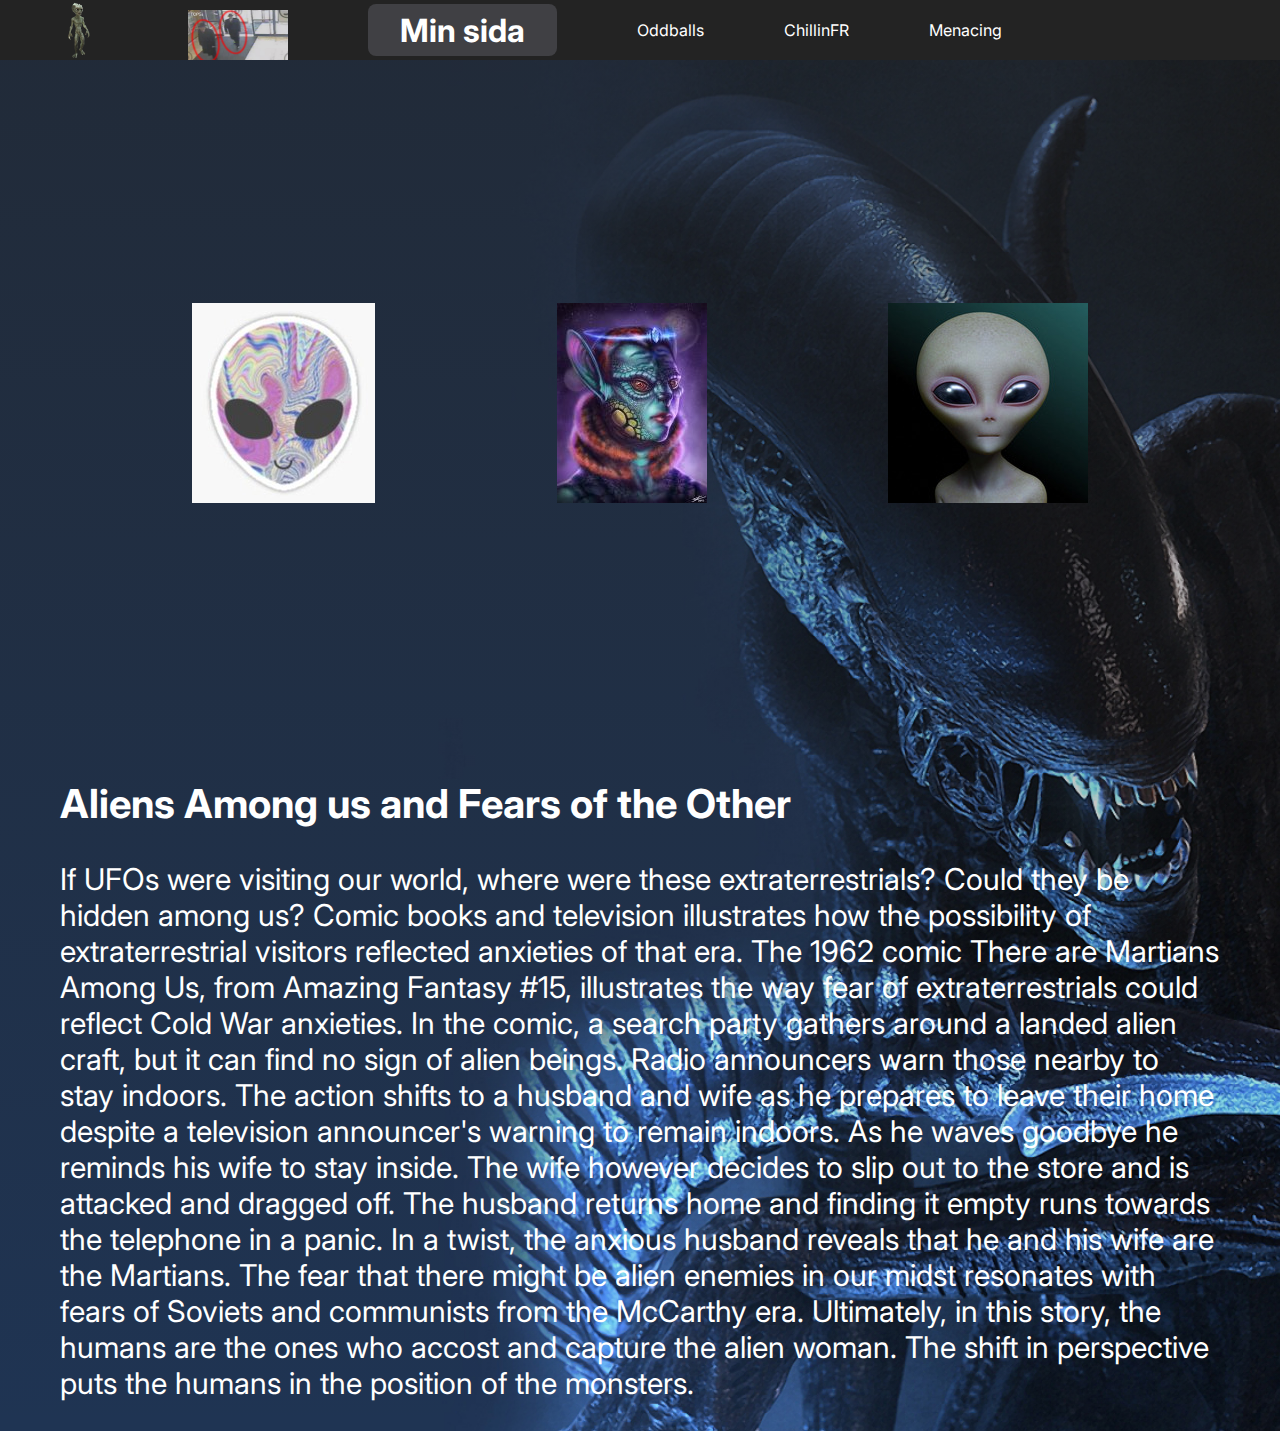
<file: project 2/CillinFR.html>
<!DOCTYPE html>
<html lang="en">
<head>
    <link rel="stylesheet" href="style.css">
    <meta charset="UTF-8">
    <meta name="viewport" content="width=device-width, initial-scale=1.0">
    <title>Aliens</title>
    <link rel="preconnect" href="https://fonts.googleapis.com">
<link rel="preconnect" href="https://fonts.gstatic.com" crossorigin>
<link href="https://fonts.googleapis.com/css2?family=Inter:wght@100..900&family=Joti+One&display=swap" rel="stylesheet">
</head>
<body>

    <nav class="index__nav">
        <img class="nav__img nav__img--1" src="img/Alien.png">
        <img class="nav__img nav__img--2" src="img/HiddenAliens.jpg">
        <h1 class="nav__heading">
            <a href="Projectw.html">Min sida</a>
        </h1>
        <ul class="nav__links">
            <li class="nav__link">
                <a href="oddballs.html">Oddballs</a>
            </li>
            <li class=nav__link>ChillinFR</li>
            <li class=nav__link>Menacing</li>
        </ul>
    </nav>
    <main class="index__main ChillinFR-main">
        <article class="index__article ChillinFR-img">
            <img src="img/chillin (2).jpg">
            <img src="img/chilin.jpg">

            <img src="img/chillin.jpg">
        </article>
        <article class="index__article ChillinFR-row">
            <h2>Aliens Among us and Fears of the Other</h2>
            <p>If UFOs were visiting our world, where were these extraterrestrials? Could they be hidden among us? Comic books and television illustrates how the possibility of extraterrestrial visitors reflected anxieties of that era.
            The 1962 comic There are Martians Among Us, from Amazing Fantasy #15, illustrates the way fear of extraterrestrials could reflect Cold War anxieties. In the comic, a search party gathers around a landed alien craft, but it can find no sign of alien beings. Radio announcers warn those nearby to stay indoors. The action shifts to a husband and wife as he prepares to leave their home despite a television announcer's warning to remain indoors. As he waves goodbye he reminds his wife to stay inside. The wife however decides to slip out to the store and is attacked and dragged off. The husband returns home and finding it empty runs towards the telephone in a panic. In a twist, the anxious husband reveals that he and his wife are the Martians.
            The fear that there might be alien enemies in our midst resonates with fears of Soviets and communists from the McCarthy era. Ultimately, in this story, the humans are the ones who accost and capture the alien woman. The shift in perspective puts the humans in the position of the monsters.</p>
        </article>
       
        
            
               
    </main>
</body>
</html>
</file>
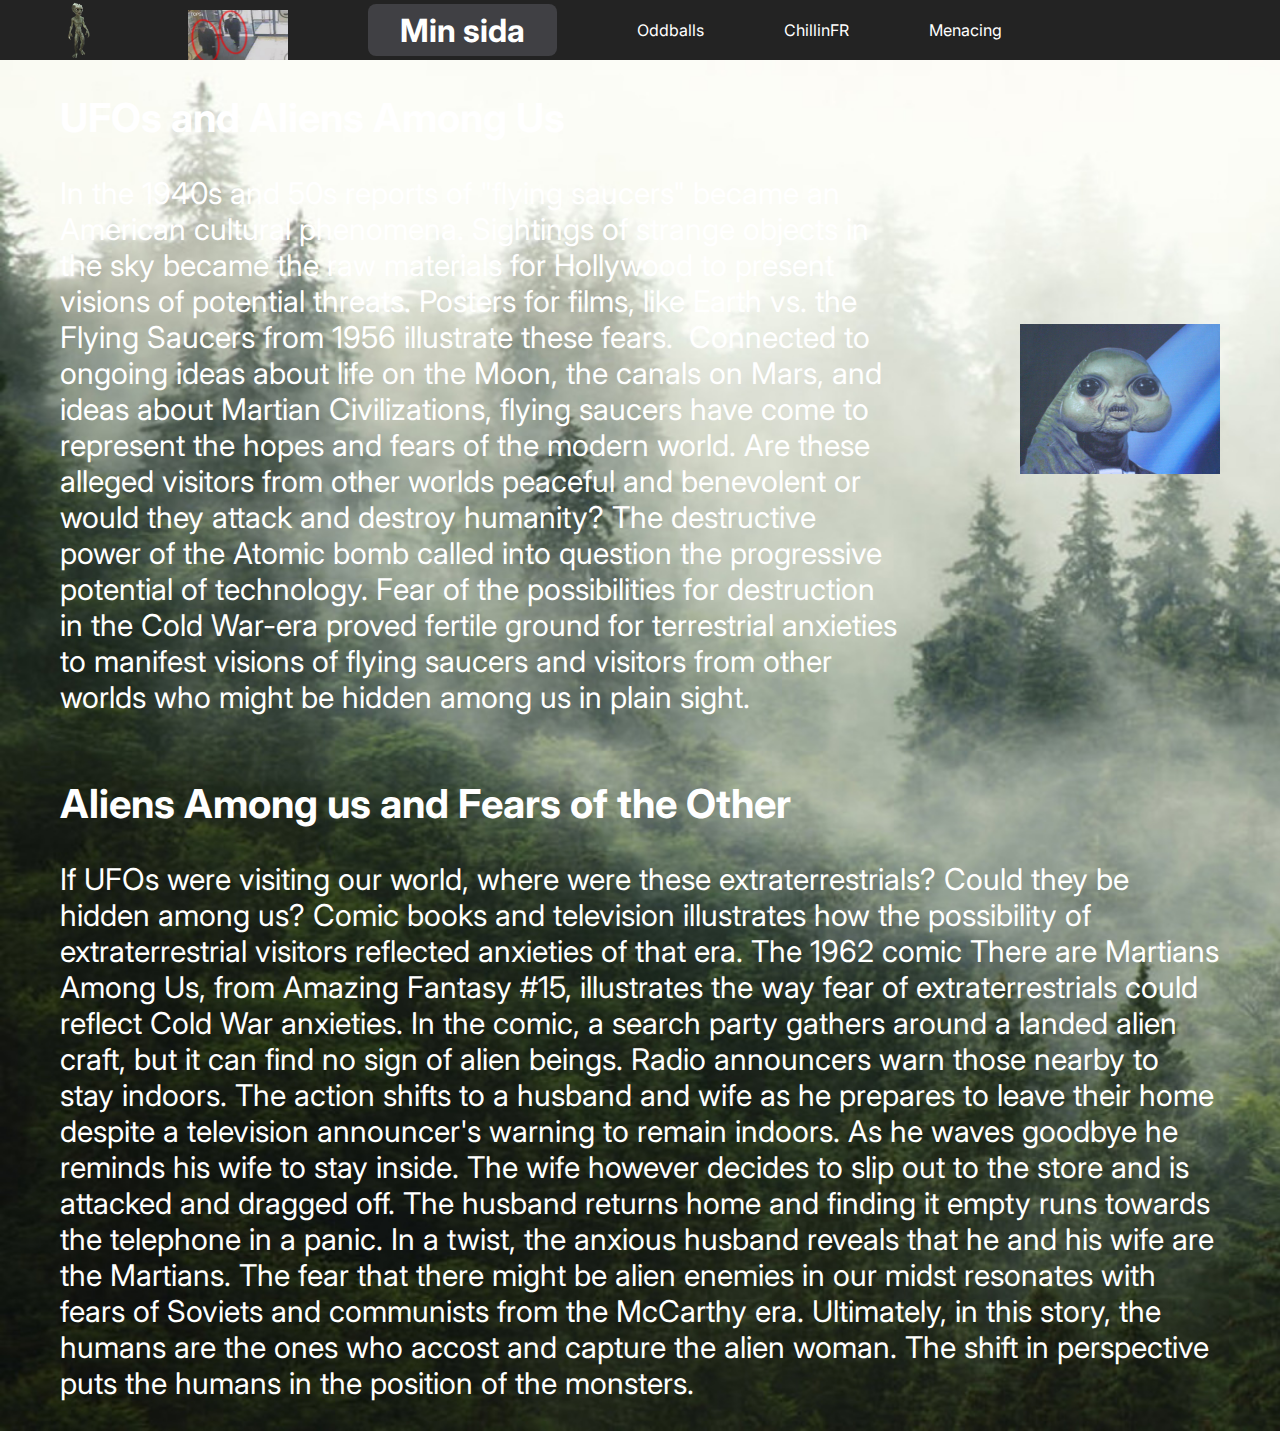
<file: project 2/oddballs.html>
<!DOCTYPE html>
<html lang="en">
<head>
    <link rel="preconnect" href="https://fonts.googleapis.com">
    <link rel="preconnect" href="https://fonts.gstatic.com" crossorigin>
    <link href="https://fonts.googleapis.com/css2?family=Inter:wght@100..900&family=Joti+One&display=swap" rel="stylesheet">
    <link rel="stylesheet" href="style.css">
    <meta charset="UTF-8">
    <meta name="viewport" content="width=device-width, initial-scale=1.0">
    <title>Oddballs</title>
</head>
<body>
    <nav class="index__nav">
        <img class="nav__img nav__img--1" src="img/Alien.png">
        <img class="nav__img nav__img--2" src="img/HiddenAliens.jpg">
        <a href="Projectw.html"> 
        <h1 class="nav__heading">Min sida </h1>
    </a>
        <ul class="nav__links">
            <li class="nav__link">
                <a href="oddballs.html">Oddballs</a>
            </li>
            <li class=nav__link>
                <a href="CillinFR.html">ChillinFR</a>
            </li>
            <li class=nav__link>Menacing</li>
        </ul>
    </nav>

    <main class="oddballs__main">
        <article class="index__article">
        <h2>UFOs and Aliens Among Us</h2>
        <p>In the 1940s and 50s reports of "flying saucers" became an American cultural phenomena. Sightings of strange objects in the sky became the raw materials for Hollywood to present visions of potential threats. Posters for films, like Earth vs. the Flying Saucers from 1956 illustrate these fears.  Connected to ongoing ideas about life on the Moon, the canals on Mars, and ideas about Martian Civilizations, flying saucers have come to represent the hopes and fears of the modern world.
            Are these alleged visitors from other worlds peaceful and benevolent or would they attack and destroy humanity? The destructive power of the Atomic bomb called into question the progressive potential of technology. Fear of the possibilities for destruction in the Cold War-era proved fertile ground for terrestrial anxieties to manifest visions of flying saucers and visitors from other worlds who might be hidden among us in plain sight.</p>
        </article>
        <article class="index__article odd-row">
        <h2>Aliens Among us and Fears of the Other</h2>
        <p>If UFOs were visiting our world, where were these extraterrestrials? Could they be hidden among us? Comic books and television illustrates how the possibility of extraterrestrial visitors reflected anxieties of that era.
            The 1962 comic There are Martians Among Us, from Amazing Fantasy #15, illustrates the way fear of extraterrestrials could reflect Cold War anxieties. In the comic, a search party gathers around a landed alien craft, but it can find no sign of alien beings. Radio announcers warn those nearby to stay indoors. The action shifts to a husband and wife as he prepares to leave their home despite a television announcer's warning to remain indoors. As he waves goodbye he reminds his wife to stay inside. The wife however decides to slip out to the store and is attacked and dragged off. The husband returns home and finding it empty runs towards the telephone in a panic. In a twist, the anxious husband reveals that he and his wife are the Martians.
            The fear that there might be alien enemies in our midst resonates with fears of Soviets and communists from the McCarthy era. Ultimately, in this story, the humans are the ones who accost and capture the alien woman. The shift in perspective puts the humans in the position of the monsters.</p>
         </article>
         <article class="index__article odd-img"> <img src="img/odd.jpg"></article>

    </main>
</body>
</html>
</file>
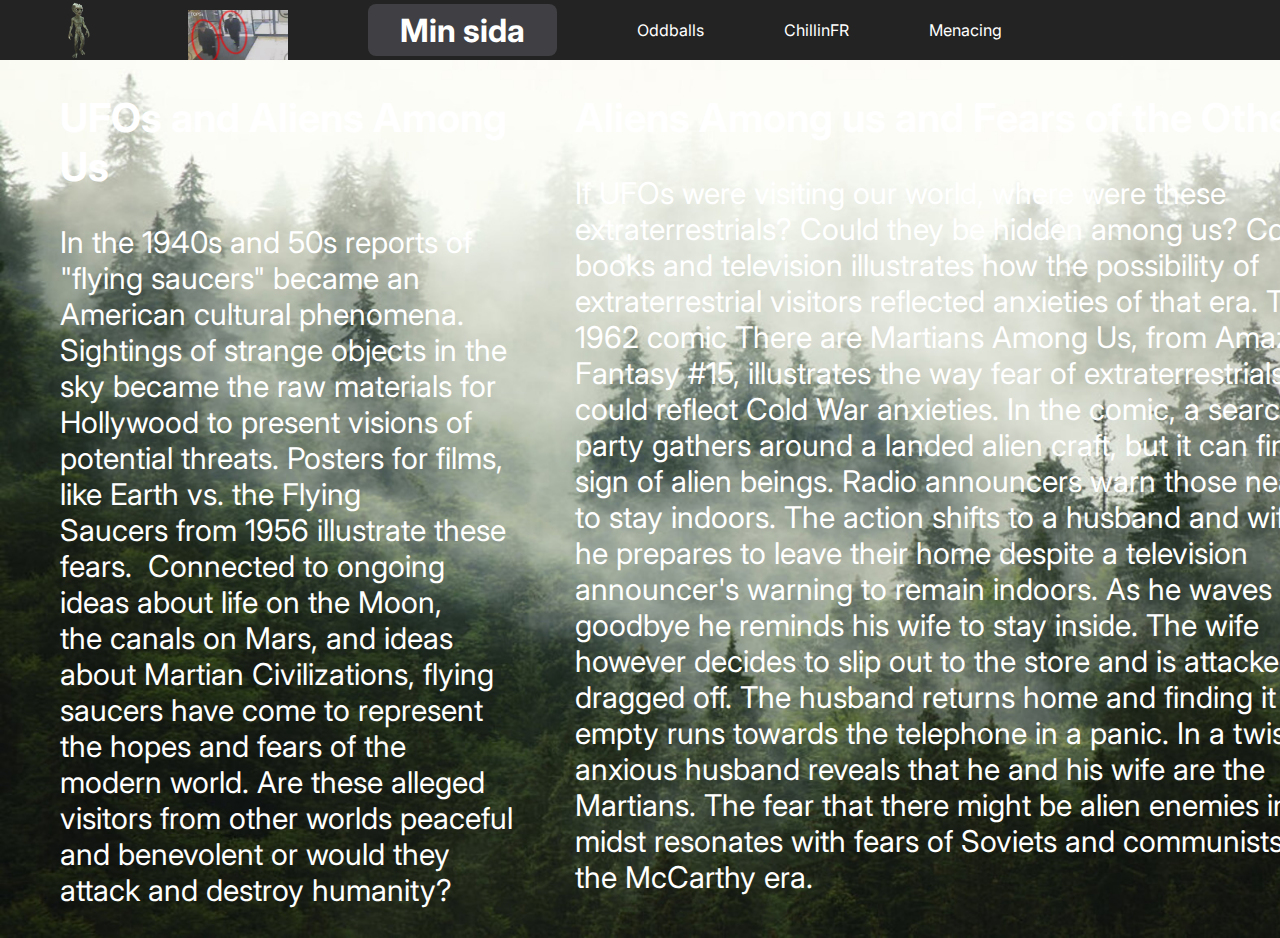
<file: project 2/Projectw.html>
<!DOCTYPE html>
<html lang="en">
<head>
    <link rel="stylesheet" href="style.css">
    <meta charset="UTF-8">
    <meta name="viewport" content="width=device-width, initial-scale=1.0">
    <title>Aliens</title>
    <link rel="preconnect" href="https://fonts.googleapis.com">
<link rel="preconnect" href="https://fonts.gstatic.com" crossorigin>
<link href="https://fonts.googleapis.com/css2?family=Inter:wght@100..900&family=Joti+One&display=swap" rel="stylesheet">
</head>
<body>

    <nav class="index__nav">
        <img class="nav__img nav__img--1" src="img/Alien.png" alt="">
        <img class="nav__img nav__img--2" src="img/HiddenAliens.jpg" alt="">
        <h1 class="nav__heading">Min sida</h1>
        <ul class="nav__links">
            <li class="nav__link">
                <a href="oddballs.html">Oddballs</a>
            </li>
            <li class=nav__link>
                <a href="CillinFR.html">ChillinFR</a>
            </li>
            <li class=nav__link>Menacing</li>
        </ul>
    </nav>
    <main class="index__main">
        <article class="index__article">
            <h2>UFOs and Aliens Among Us</h2>
        <p>In the 1940s and 50s reports of "flying saucers" became an American cultural phenomena. Sightings of strange objects in the sky became the raw materials for Hollywood to present visions of potential threats. Posters for films, like Earth vs. the Flying Saucers from 1956 illustrate these fears.  Connected to ongoing ideas about life on the Moon, the canals on Mars, and ideas about Martian Civilizations, flying saucers have come to represent the hopes and fears of the modern world.
            Are these alleged visitors from other worlds peaceful and benevolent or would they attack and destroy humanity?</p>
        </article>
        <article class="index__article"><h2>Aliens Among us and Fears of the Other</h2>
            <p>If UFOs were visiting our world, where were these extraterrestrials? Could they be hidden among us? Comic books and television illustrates how the possibility of extraterrestrial visitors reflected anxieties of that era.
                The 1962 comic There are Martians Among Us, from Amazing Fantasy #15, illustrates the way fear of extraterrestrials could reflect Cold War anxieties. In the comic, a search party gathers around a landed alien craft, but it can find no sign of alien beings. Radio announcers warn those nearby to stay indoors. The action shifts to a husband and wife as he prepares to leave their home despite a television announcer's warning to remain indoors. As he waves goodbye he reminds his wife to stay inside. The wife however decides to slip out to the store and is attacked and dragged off. The husband returns home and finding it empty runs towards the telephone in a panic. In a twist, the anxious husband reveals that he and his wife are the Martians.
                The fear that there might be alien enemies in our midst resonates with fears of Soviets and communists from the McCarthy era. </p>
        </article>
        <article class="index__article"> <Img src="img/odd3.jpg" alt="3"></article>
        
            
               
    </main>
</body>
</html>
</file>
<file: project 2/style.css>
* {
    box-sizing: border-box;
}


body {
    margin: 0;
    background-color: black;
    font-family: "Inter", sans-serif;
}

img {
    max-width: 100%;
}
.index__nav {
    background-color: #232323;
    color: white;
    padding:0 3em;
    display: flex;
    align-items:center;
    gap: 5em;
}

.index__nav a {
    color: white;
    text-decoration: none;
}





.nav__img--1 {
    width:60px
    
}

.nav__img--2 {
    height: 50px;
    width: 100px;
    margin-top: auto;
}

.nav__links {
    display: flex;
    gap: 5em;
    margin: 0;
    padding: 0;
    list-style: none;
}

.nav__heading {
    margin: 0;
    background-color: #404044;
    padding: 0.2em 1em;
    height: min-content;
    border-radius: 8px;
}
.nav__heading, .nav__links {
    display: flex;
    align-items: center;

}
.index__main, .oddballs__main {
    display: grid;
    grid-template-columns: 575px  780px 500px;
    background-image: 
        /* linear-gradient(#2323238b, #23232300), */
        url("img/forest.jpg");
    background-size: cover;
    background-repeat: no-repeat;
}

.oddballs__main  {
    grid-template-columns: 3fr 1fr;
    grid-template-rows: 1fr 1fr;

}

.ChillinFR-main {
    grid-template-columns:none;
    grid-template-rows: 1fr 1fr;
    background-image: 
        linear-gradient(#2323238b, #23232300),
        url("img/menace.jpg");
}

.ChillinFR-img {
    place-self: center;
    width: 70%;
    display: flex;
    justify-content: space-between;
}

.odd-img {
    grid-row: 1 / 2;
    grid-column: 2 / 3;
    place-self: center;
}

.index__article {
    padding: 0 2em;
    font-size: 30px;
    color: white;
}

.index__article:nth-last-of-type(2) {
    padding: 0; 
}

.odd-row {
 grid-column: 1 / 3;
 padding: 0 2em !important;
}

.index__article h2 {
    font-size: 40px;
}
</file>
